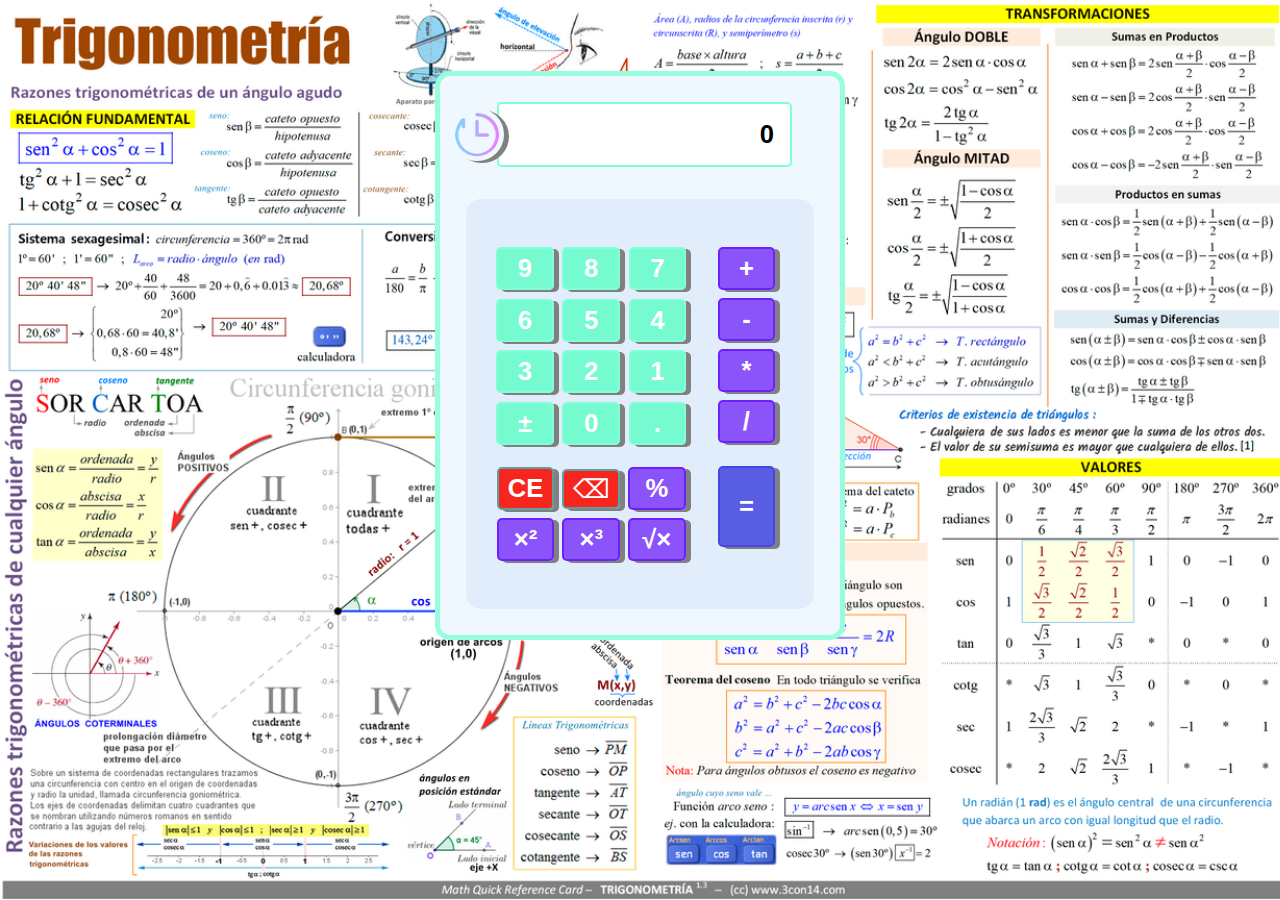
<file: index.html>
<!DOCTYPE html>
<html lang="en">
<head>
    <meta charset="UTF-8">
    <meta name="viewport" content="width=device-width, initial-scale=1.0">
    <!-- Styles css import -->
    <link rel="stylesheet" href="./assets/css/styles.css">
    <!-- Favicon -->
    <link rel="shortcut icon" href="./assets/images/favicon.png" type="image/x-icon">
    <!-- Main Title -->
    <title>Calculadora</title>
</head>
<body>
    <main>
        <div id="mainFrame">

            <div id="displaybtnHistory"> 
                <img id="btnHistory" src="./assets/images/history.png" alt="abrir historial de resultados" title= "Abrir historial"></img>

                <div id="displayContainer">
                    <div id="secondaryDisplay"></div>
                    <input id="display" type="text" value="0" autofocus></input>
                </div>
            </div>

            <div id="secondaryFrame">
                
                <div id="leftFrame">
                    <div id="numberPane">
                        <button class="btnNumber" id="btn9"> 9 </button>
                        <button class="btnNumber" id="btn8"> 8 </button>
                        <button class="btnNumber" id="btn7"> 7 </button>
                        <button class="btnNumber" id="btn6"> 6 </button>
                        <button class="btnNumber" id="btn5"> 5 </button>
                        <button class="btnNumber" id="btn4"> 4 </button>
                        <button class="btnNumber" id="btn3"> 3 </button>
                        <button class="btnNumber" id="btn2"> 2 </button>
                        <button class="btnNumber" id="btn1"> 1 </button>
                        <button class="btnNumber" id="btn+-"> ± </button>
                        <button class="btnNumber" id="btn0"> 0 </button>
                        <button class="btnNumber" id="btnDot"> . </button>
                    </div>
    
                    <div id="operationPaneBottom">
                        <button id="btnReset"> CE </button>
                        <button id="btnDelete"> ⌫ </button>
                        <button class="btnOperation" id="btnPercent"> % </button>
                        <button class="btnOperation" id="btnSquare"> ×² </button>
                        <button class="btnOperation" id="btnCube"> ×³ </button>
                        <button class="btnOperation" id="btnSqRoot"> √× </button>
                    </div>
                </div>
    
                <div id="operationPaneRight">
                    <div id="operationsFrame">
                        <button class="btnOperation" id="btnPlus"> + </button>
                        <button class="btnOperation" id="btnMinus"> - </button>
                        <button class="btnOperation" id="btnMult"> * </button>
                        <button class="btnOperation" id="btnDiv"> / </button>
                    </div>

                    <div id="equalFrame">
                        <button id="btnEqual"> = </button>
                    </div>
 
                </div>

            </div>
        </div>

        <div id="historyPane"></div>
        
    </main>

    <script> 
        window.addEventListener("load", () => {
            //On load of file create sessionStorage array for operations history
            sessionStorage.setItem("history", JSON.stringify([]));
        })
    </script>
    <script type="module" src="./assets/js/numbers.js"></script>
    <script type="module" src="./assets/js/operations.js"></script>
    <script type="module" src="./assets/js/sessionStorage.js"></script>

</body>
</html>
</file>
<file: assets/css/styles.css>
html{
    height: 100%;
}

body{
    background-image: url("../images/trigonometria_formulas.png");
    background-repeat: no-repeat;
    background-position-y:20%;
    background-size:cover;
}

main{
    display: flex;
    flex-direction: row;
    justify-content: center;
    align-items: baseline;
}

#mainFrame{
    border-style: solid;
    border-color: rgba(127, 255, 212,0.8);
    border-width: 5px;
    border-radius: 15px;
    width: 30%;
    height: 50%;
    background-color: aliceblue;
    padding: 10px;
    margin: 5% 10%;

    display: flex;
    flex-direction: column;
    justify-content: center;
    align-items: center;
}

#historyPane{
    border-style: solid;
    border-color: rgba(127, 255, 212,0.8);
    border-width: 5px;
    border-radius: 15px;
    width: 30%;
    min-width: 55vh;
    min-height: 50vh;
    max-height: 58vh;
    background-color: aliceblue;
    padding: 15px;
    margin: 5% 10%;
    
    font-size: 1.5rem;

    overflow-y:auto;
    
    display: none;
    box-sizing:border-box;
}

#historyPane div, article{
    display: flex;
    justify-content: left;
    align-items: center;
    padding: 0px 2px;
}

#historyPane [id^="result"]{
    color: rgb(83, 85, 85);
}

#historyPane article:hover [id^="result"]{
    color: black;
}

#historyPane article:hover{
    background-color: rgba(127, 255, 212,0.1);
    box-shadow: 0px 0px 5px rgba(127, 255, 212,0.8);
    border-radius: 5px;
    padding: 2px;
    box-sizing:border-box;
}


#secondaryFrame{

    background-color:rgba(165, 195, 240, 0.193);
    border-radius: 15px;
    margin:1rem 0px;

    display: flex;
    flex-direction: row;
    padding: 2rem;

    justify-content:center;
    align-items:baseline;
    width: 75%;
}

#leftFrame{
    display: flex;
    flex-direction: column;
    justify-content:center;
    align-items: center;
    gap: 1rem;
    padding-left: 1.5rem;
}

#numberPane{
    display: grid;
    grid-template-columns: repeat(3, 1fr);
    grid-template-rows: repeat(4, 1fr);
    justify-content: center;
    align-items: center;
    margin-bottom: 2rem;
    grid-gap: 5%;

}

.btnNumber{
    border-style: solid;
    border-color:rgb(127, 255, 212);;
    border-width: 2px;
    border-radius: 5px;
    font-size: 2rem;
    background-color: rgba(106, 251, 202, 0.9);;
    color: white;
    font-weight: 700;
    padding: 5px;
    text-align: center;

    width: 12vh;

    box-shadow: 5px 2px 0px gray;
}

.btnNumber:hover{
    background-color: rgb(46, 220, 162);
    color: white;
    font-weight: 700;
    cursor: pointer;
}

.btnNumber:focus{
    box-shadow: 0px 0px 0px gray;
    background-color: rgb(46, 220, 162);
    color: white;
    font-weight: 700;
    cursor: pointer;
}

#operationPaneRight{
    display: flex;
    flex-direction: column;
    justify-content:space-between;
    align-items: center;
    gap: 0.5rem;
}

#operationsFrame{
    display: flex;
    flex-direction: column;
    justify-content:center;
    align-items: center;
    gap: 0.5rem;
}

#equalFrame{
    display: flex;
    justify-content: center;
    align-items: center;
    padding: 0.9rem 2rem 1rem;

}

#operationPaneBottom{
    display: grid;
    grid-template-columns: repeat(3,1fr);
    grid-template-rows: repeat(2,1fr);
    justify-content: center;
    align-items: center;
    grid-gap: 0.5rem;
}


.btnOperation{
    border-style: solid;
    border-color:rgba(103, 19, 250,0.8);
    border-width: 2px;
    border-radius: 5px;
    font-size: 2rem;
    background-color: rgba(103, 19, 250, 0.7);
    color: white;
    font-weight: 700;
    padding: 5px;
    text-align: center;

    width: 5rem;

    box-shadow: 5px 2px 0px gray;
}

.btnOperation:hover{
    background-color: rgb(103, 19, 250);
    color: white;
    font-weight: 700;
    cursor: pointer;
}

.btnOperation:focus{
    box-shadow: 0px 0px 0px gray;
    background-color: rgb(103, 19, 250);
    color: white;
    font-weight: 700;
    cursor: pointer;
}

#displaybtnHistory{
    display: flex;
    flex-direction: row;
    justify-content: center;
    align-items: center;
}

#displayContainer{
    display:flex;
    flex-direction: column;
    justify-content: center;
    align-items:center;
    width: 100%;
    position: relative;
}

#display{
    border-style: solid;
    border-color:rgb(127, 255, 212);
    border-width: 2px;
    border-radius: 5px;
    font-size: 2rem;
    background-color:white;
    color:black;
    font-weight: 700;
    margin: 1rem 0rem;
    padding: 1rem;
    text-align: right;

    caret-color: transparent;

    width: 80%;
    height: 35%;
}

#display:focus{
    outline: none;
}

#secondaryDisplay{
    text-align: right;
    color: gray;
    font-size: 1rem;
    z-index: 10;
    position: absolute;
    top: 10px;
    right: 100px;
}

#btnHistory{
    font-size: 2rem;
    z-index: 10;
    background-color: aliceblue;
    border-radius: 50%;
    padding: 0.3rem 0.3rem;
    min-width: 2vh;
    max-height: 5vh;
    cursor: pointer;
    text-align: center;
    margin-right: -5vh;

    box-shadow: 5px 2px 0px gray;
}

#btnHistory:hover{
    background-color: rgb(255, 255, 255);
}

#btnHistory:active{
    box-shadow: 0px 0px 0px gray;
}

#btnReset{
    border-style: solid;
    border-color:cadetblue;
    border-width: 2px;
    border-radius: 5px;
    font-size: 2rem;
    background-color: rgba(248, 15, 7,0.9);
    color: white;
    font-weight: 700;
    padding: 5px;

    box-shadow: 5px 2px 0px gray;
}

#btnReset:hover{
    background-color: rgb(228, 30, 23);
    color: white;
    font-weight: 700;
    cursor: pointer;
}

#btnDelete{
    border-style: solid;
    border-color:cadetblue;
    border-width: 2px;
    border-radius: 5px;
    font-size: 2rem;
    background-color: rgba(248, 15, 7,0.9);
    color: white;            
    padding: 3px 0px;

    box-shadow: 5px 2px 0px gray;
}

#btnDelete:hover{
    background-color: rgb(228, 30, 23);
    color: white;
    cursor: pointer;
}

#btnEqual{
    border-style: solid;
    border-color:rgba(31, 31, 217, 0.339);
    border-width: 2px;
    border-radius: 5px;
    font-size: 2rem;
    background-color: rgba(31, 31, 217, 0.7);
    color: white;
    font-weight: 700;
    padding: 5px;
    text-align: center;

    width: 5rem;
    height: 7rem;

    box-shadow: 5px 2px 0px gray;
}

#btnEqual:hover{
    background-color:rgba(31, 31, 217, 0.9);
    color: white;
    font-weight: 700;
    cursor: pointer;
}

/* mediaqueries */

    /*cellphones*/
        @media screen and (max-width: 768px) {
            #mainFrame {
                width: 90%; /* Adjust width for smaller screens */
            }

            main{
                display: flex;
                flex-direction: column;
                justify-content: center;
                align-items: center;
            }

            .btnNumber,
            .btnOperation,
            #btnEqual,
            #btnReset,
            #btnDelete {
                width: 15vw; /* Adjust button width relative to viewport width */
                min-height: 5vh;
                min-width: 4vh;
                max-width: 10vh;
                font-size: 4vw; /* Adjust font size relative to viewport width */
            }

            .btnNumber{
                margin-top: 0.5vh;
            }

            #btnEqual{
                min-height: 10vh;
                max-height: 12vh;
            }

            #numberPane,
            #operationPaneBottom,
            #operationsFrame {
                width: 100%; /* Make button grids occupy full width */
            }

            #leftFrame{
                gap:0.2rem;
            }

            #numberPane,
            #operationPaneBottom {
                margin: 1rem 0; /* Adjust margin for better spacing */
            }

            #equalFrame {
                padding: 0.5rem 2rem; /* Adjust padding for equal frame */
            }

            #display {
                width: 85%; /* Adjust display width for smaller screens */
                font-size: 4vw; /* Adjust font size relative to viewport width */
                margin: 0rem 0.2rem 0rem 1rem ;
            }

            #secondaryDisplay{
                top: -5px;
                right: 50px;
            }
            

            #displayContainer {
                width: 100%; /* Ensure display container occupies full width */
            }

            #historyPane{
                min-width: 40vh;
            }

            #btnHistory{
                margin-right: 0vh;
            }
        }

    /*medium screens*/
        @media screen and (min-width: 768px ) and (max-width: 992px) {
            #mainFrame {
                width: 90%; /* Adjust width for smaller screens */
            }

            main{
                display: flex;
                flex-direction: column;
                justify-content: center;
                align-items: center;
            }

            .btnNumber,
            .btnOperation,
            #btnEqual,
            #btnReset,
            #btnDelete {
                width: 15vw; /* Adjust button width relative to viewport width */
                min-height: 4vh;
                max-width: 12vh;
                font-size: 4vw; /* Adjust font size relative to viewport width */
            }

            .btnNumber{
                margin-top: 0.5vh;
            }

            #btnEqual{
                min-height: 19vh;
            }

            #numberPane,
            #operationPaneBottom,
            #operationsFrame {
                width: 100%; /* Make button grids occupy full width */
            }

            #numberPane,
            #operationPaneBottom {
                margin: 1rem 0; /* Adjust margin for better spacing */
            }

            #leftFrame{
                gap: 0.1rem;
            }

            #equalFrame {
                padding: 0.5rem 2rem; /* Adjust padding for equal frame */
            }

            #display {
                width: 90%; /* Adjust display width for smaller screens */
                font-size: 4vw; /* Adjust font size relative to viewport width */
                margin-left: 1rem;
            }
            
            #secondaryDisplay{
                top: 8px;
                right: 50px;
            }

            #displayContainer {
                width: 100%; /* Ensure display container occupies full width */
            }
            
            #historyPane{
                min-width: 50vh;
            }

            #btnHistory{
                margin-right: 0vh;
            }
        }

    /*large screens*/        
        @media screen and (min-width: 993px) {
            #mainFrame {
                width: 30%; 
                height: 50%;
            }

            .btnNumber,
            .btnOperation,
            #btnEqual,
            #btnReset,
            #btnDelete {
                width: 4.5vw; /* Adjust button width relative to viewport width */
                font-size: 2vw; /* Adjust font size relative to viewport width */
            }

            #numberPane,
            #operationPaneBottom {
                margin: 1rem 0;
            }

            #display {
                width: 70%;
                font-size: 2vw; /* Adjust font size relative to viewport width */
            }

            #displayContainer {
                width: 100%; 
            }

            #btnEqual {
                height: 6.4vw;
            }
        }
</file>
